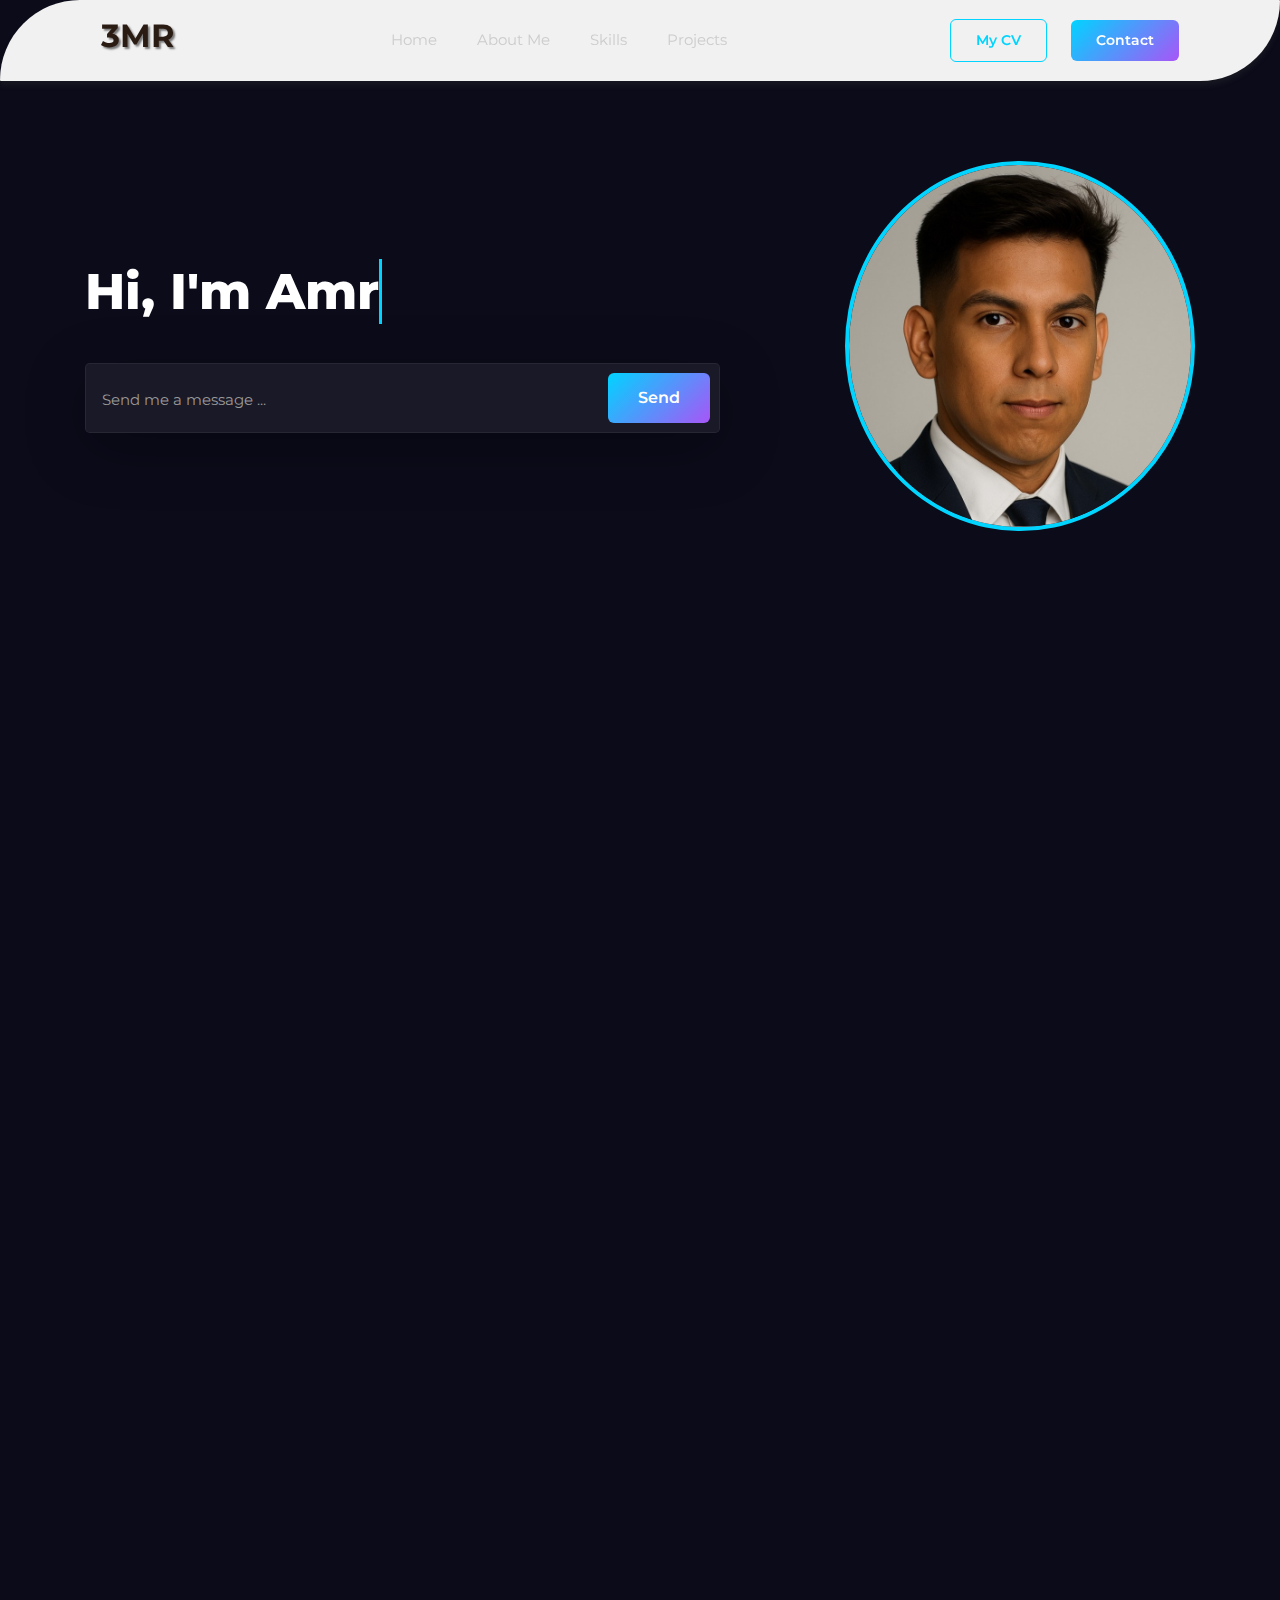
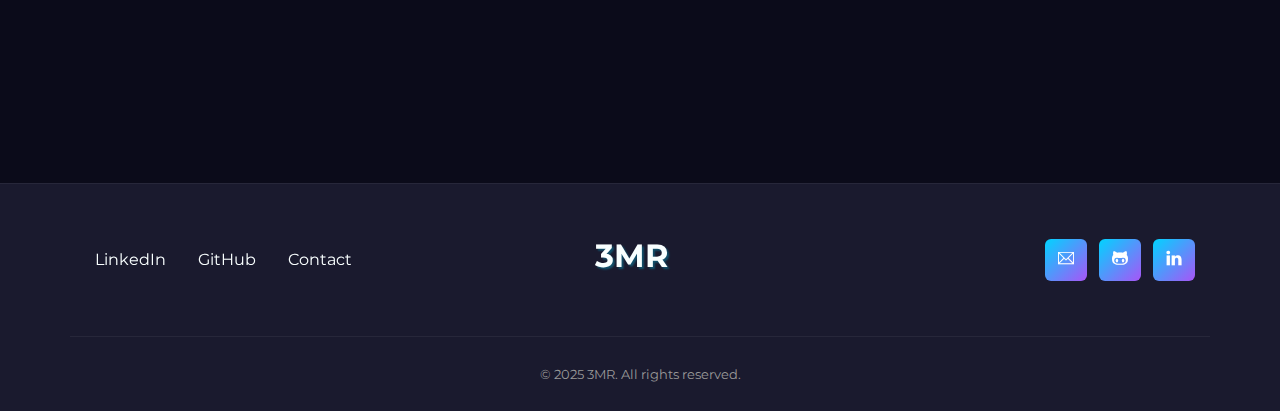
<file: index.html>
<!DOCTYPE html>
<html>
<head>
  <meta charset="utf-8">
  <meta name="viewport" content="width=device-width, initial-scale=1, maximum-scale=1">
  <meta name="theme-name" content="godocs" />
  <link rel="stylesheet" href="plugins/bootstrap/bootstrap.min.css">
  <link rel="stylesheet" href="plugins/themify-icons/themify-icons.css">
  <link href="css/style.css" rel="stylesheet">
  <link rel="shortcut icon" href="images/favicon.ico" type="image/x-icon">
  <link rel="icon" href="images/favicon.ico" type="image/x-icon">
</head>
<body>

<header class="sticky-top navigation" style="background-color: #f1f1f1;">
  <div class="container">
    <nav class="navbar navbar-expand-lg navbar-light bg-transparent">
      <a class="navbar-brand" href="index.html"><h3 class="amrLogo" style="color: #2a1b13 !important;">3MR</h3></a>
      <button class="navbar-toggler border-0" type="button" data-toggle="collapse" data-target="#navigation">
        <i class="ti-align-right h4 text-dark"></i></button>
      <div class="collapse navbar-collapse text-center" id="navigation">
        <ul class="navbar-nav mx-auto align-items-center">
          <li class="nav-item"><a class="nav-link" href="index.html">Home</a></li>
          <li class="nav-item"><a class="nav-link" href="#about">About Me</a></li>
          <li class="nav-item"><a class="nav-link" href="#skills">Skills</a></li>
          <li class="nav-item"><a class="nav-link" href="#projects">Projects</a></li>
        </ul>
        <a href="cv/Amr-Ashraf CV.pdf" class="btn btn-sm btn-outline-primary ml-lg-4">My CV</a>
        <a href="contact.html" class="btn btn-sm btn-primary ml-lg-4" style="background-color: #858585;">Contact</a>
      </div>
    </nav>
  </div>
</header>

<section class="section pb-0">
  <div class="container">
    <div class="row justify-content-between align-items-center">
      <div class="col-lg-7 text-center text-lg-left">
        <h1 class="mb-4 hero-title" style="color: #ffffff;">
          <span id="typed-text" class="typing"></span>
        </h1>
        <form class="search-wrapper" action="#">
          <input id="search-by" name="s" type="search" class="form-control form-control-lg"
            placeholder="Send me a message ..." style="background-color: #f1f1f1;">
          <button type="submit" class="btn btn-primary">Send</button>
        </form>
      </div>
      <div class="col-lg-4 d-lg-block d-none about-img" style="border-radius: 50%;">
        <img src="images/WhatsApp Image 2025-08-30 at 9.58.40 PM.jpeg" style="border-radius: 50%; object-fit: cover;" alt="illustration" class="img-fluid">

      </div>
    </div>
  </div>
</section>

<section id="about" class="section reveal mt-5">
  <div class="container">
    <h2 class="section-title" style="color: #858585;">About Me</h2>
    <div class="row align-items-center">
      
      <div class="col-md-7">
        <div class="about-text">
          <h3 style="color: #858585;">Hi, I'm Amr Ashraf</h3>
          <p style="color: #f9ffff;">
             <strong>B.Sc. Student in Computer Science & Statistics - Helwan University</strong>  with a growing passion for data science. Currently training at DEPI, where I’m building real-world data projects using <strong>Python and SQL</strong>. I'm particularly interested in turning raw data into meaningful insights and visualizations. Always looking for opportunities to learn, grow, and contribute to data-driven teams.
          </p>
          <a href="#projects" class="btn btn-primary mt-2">View My Projects</a>
        </div>
      </div>
      
    </div>
  </div>
</section>


<section class="section pb-0 reveal skills">
  <div class="container">
    <h2 class="section-title text-center mb-5" id="skills" style="color: #333;">My Skills</h2>
    <div class="row">

      <div class="col-lg-6 col-md-12 pr-lg-5 border-right">
        <h3 class="text-uppercase mb-4" style="color: #c2c2c2; border-left: 5px solid #ffd700; padding-left: 10px;">
          Technical Skills
        </h3>
        <div class="card mb-4 shadow-sm border-0">
          <div class="card-body text-center">
            <i class="card-icon ti-panel mb-3" style="font-size: 2rem; color:#ffd700;"></i>
            <h4 class="card-title h5" style="color: #333;">Programming & Analysis</h4>
            <p class="card-text">Data Structures & Algorithms, SQL, Python (Golden Badge on HackerRank), and Statistical Analysis.</p>
          </div>
        </div>
        <div class="card mb-4 shadow-sm border-0">
          <div class="card-body text-center">
            <i class="card-icon ti-package mb-3" style="font-size: 2rem; color:#ffd700;"></i>
            <h4 class="card-title h5" style="color: #333;">Problem Solving</h4>
            <p class="card-text">Solved 60+ challenges on HackerRank, showcasing logical and analytical thinking.</p>
          </div>
        </div>
      </div>

      <div class="col-lg-6 col-md-12 pl-lg-5">
        <h3 class="text-uppercase mb-4" style="color: #c2c2c2; border-left: 5px solid #4169e1; padding-left: 10px;">
          Soft Skills
        </h3>
        <div class="card mb-4 shadow-sm border-0 cardorange">
          <div class="card-body text-center">
            <i class="card-icon ti-credit-card mb-3" style="font-size: 2rem; color:#4169e1;"></i>
            <h4 class="card-title h5" style="color: #333;">Leadership</h4>
            <p class="card-text">Strong interpersonal skills and ability to lead teams towards achieving goals.</p>
          </div>
        </div>
        <div class="card mb-4 shadow-sm border-0 cardorange">
          <div class="card-body text-center">
            <i class="card-icon ti-settings mb-3" style="font-size: 2rem; color:#4169e1;"></i>
            <h4 class="card-title h5" style="color: #333;">Communication</h4>
            <p class="card-text">Clear and effective communication skills in both technical and collaborative settings.</p>
          </div>
        </div>
      </div>

    </div>
  </div>
</section>

<section id="projects" class="section pb-0 reveal">
  <div class="container">
    <h2 class="section-title" style="color: #858585;">Projects</h2>
    <div class="row">
      
      <div class="col-md-4 mb-4 mx-auto">
        <div class="project-card h-100">
          <div class="project-img">
            <img src="images/1752539822553.jpg" alt="Shopping Cart">
          </div>
          <div class="project-body">
            <h4 class="project-title">Gui Calculator</h4>
            <p class="project-text">Dynamic calculator built with Python and Tkinter.</p>
            <a href="https://github.com/Amr2272/My_Trials_project.git" class="btn btn-sm btn-outline-primary">View</a>
          </div>
        </div>
      </div>
<!--  Project 2-->
    <div class="col-md-4 mb-4 mx-auto">
        <div class="project-card h-100">
          <div class="project-img">
            <img src="images/pr2.jpg" alt="Store Sales Forecasting">
          </div>
          <div class="project-body">
            <h4 class="project-title">Store Sales Forecasting</h4>
            <p class="project-text">Project about Store Sales Foercasting</p>
            <a href="https://github.com/Amr2272/Final-Project" class="btn btn-sm btn-outline-primary mt-4">View</a>
          </div>
        </div>
      </div>
    </div>
  </div>
</section>
  
<section id="services" class="section pb-0 reveal">
  <div class="container">
    <h2 class="section-title" style="color: #858585;">Services</h2>
    <div class="row">

      <!-- Service 1 -->
      <div class="col-lg-3 col-md-4 col-sm-6 mb-4">
        <div class="card match-height h-100">
          <div class="card-body text-center">
            <i class="fas fa-database fa-3x mb-4" style="color: #28a745;"></i>
            <h4 class="card-title h4" style="color: #858585;">Data Analysis</h4>
            <p class="card-text">
              Cleaning, processing, and visualizing data using Python and Pandas.
            </p>
            <a href="list.html" class="stretched-link"></a>
          </div>
        </div>
      </div>
      <div class="col-lg-3 col-md-4 col-sm-6 mb-4">
        <div class="card match-height h-100">
          <div class="card-body text-center">
            <i class="fas fa-brain fa-3x mb-4" style="color: #ffc107;"></i>
            <h4 class="card-title h4" style="color: #858585;">Machine Learning</h4>
            <p class="card-text">
              Building predictive models and intelligent systems with scikit-learn and TensorFlow.
            </p>
            <a href="list.html" class="stretched-link"></a>
          </div>
        </div>
      </div>
      </div>
  </div>
</section>

<section class="section reveal">
  <div class="container">
    <div class="row align-items-center">
      <div class="col-lg-4 text-center d-lg-block d-none">
        <img src="images/12982910_5124556.jpg" class="img-fluid" style="border-radius: 10px;" alt="">
      </div>
      <div class="col-lg-8 text-lg-left text-center">
        <h2 class="mb-3" style="color: #858585;">Let’s Build Something Together!</h2>
        <p style="color: #f9ffff;">If you have a project idea, internship, or collaboration in mind, feel free to reach out. I’m always excited to connect and explore new opportunities.</p>
        <a href="contact.html" class="btn btn-primary">Contact Me</a>
      </div>
    </div>
  </div>
</section>

<footer>
  <div class="container">
    <div class="row align-items-center border-bottom py-5">
      <div class="col-lg-4">
        <ul class="list-inline footer-menu text-center text-lg-left">
          <li class="list-inline-item"><a style="color: #f9ffff;" href="https://www.linkedin.com/in/amr-ashraf-/">LinkedIn</a></li>
          <li class="list-inline-item"><a style="color: #f9ffff;" href="https://github.com/Amr2272">GitHub</a></li>
          <li class="list-inline-item"><a style="color: #f9ffff;" href="contact.html">Contact</a></li>
        </ul>
      </div>
      <div class="col-lg-4 text-center mb-4 mb-lg-0">
        <a class="navbar-brand" href="index.html">
          <h3 class="amrLogo2" style="color: #f9ffff;">3MR</h3>
        </a>
      </div>
      <div class="col-lg-4">
        <ul class="list-inline social-icons text-lg-right text-center">
          <li class="list-inline-item"><a href="mailto:amrashraf.official@gmail.com"><i class="ti-email"></i></a></li>
          <li class="list-inline-item"><a href="https://github.com/Amr2272"><i class="ti-github"></i></a></li>
          <li class="list-inline-item"><a href="https://www.linkedin.com/in/amr-ashraf-/"><i class="ti-linkedin"></i></a></li>
        </ul>
      </div>
    </div>
    <div class="py-4 text-center">
      <small class="text-light">© 2025 3MR. All rights reserved.</small>
    </div>
  </div>
</footer>

<script>
window.addEventListener("scroll", reveal);

function reveal() {
  let reveals = document.querySelectorAll(".reveal");
  for (let i = 0; i < reveals.length; i++) {
    let windowHeight = window.innerHeight;
    let elementTop = reveals[i].getBoundingClientRect().top;
    let elementVisible = 150;
    if (elementTop < windowHeight - elementVisible) {
      reveals[i].classList.add("active");
    } else {
      reveals[i].classList.remove("active");
    }
  }
}

document.addEventListener("DOMContentLoaded", function () {
  const text = "Hi, I'm Amr Ashraf - <br> Data Scientist";
  let i = 0;
  const speed = 70;
  const target = document.getElementById("typed-text");

  function typeWriter() {
    if (i < text.length) {
      if (text.substring(i, i+4) === "<br>") {
        target.innerHTML += "<br>";
        i += 4;
      } else {
        target.innerHTML += text.charAt(i);
        i++;
      }
      setTimeout(typeWriter, speed);
    }
  }
  typeWriter();
});

window.addEventListener("scroll", () => {
  document.querySelectorAll(".reveal").forEach((section) => {
    const windowHeight = window.innerHeight;
    const revealTop = section.getBoundingClientRect().top;
    const revealPoint = 100;

    if (revealTop < windowHeight - revealPoint) {
      section.classList.add("active");
    }
  });
});


</script>


<script src="plugins/bootstrap/bootstrap.min.js"></script>
<script src="https://code.jquery.com/jquery-3.5.1.slim.min.js"></script>
<script src="https://cdn.jsdelivr.net/npm/popper.js@1.16.1/dist/umd/popper.min.js"></script>
<script src="https://stackpath.bootstrapcdn.com/bootstrap/4.5.2/js/bootstrap.min.js"></script>


</body>
</html>
</file>
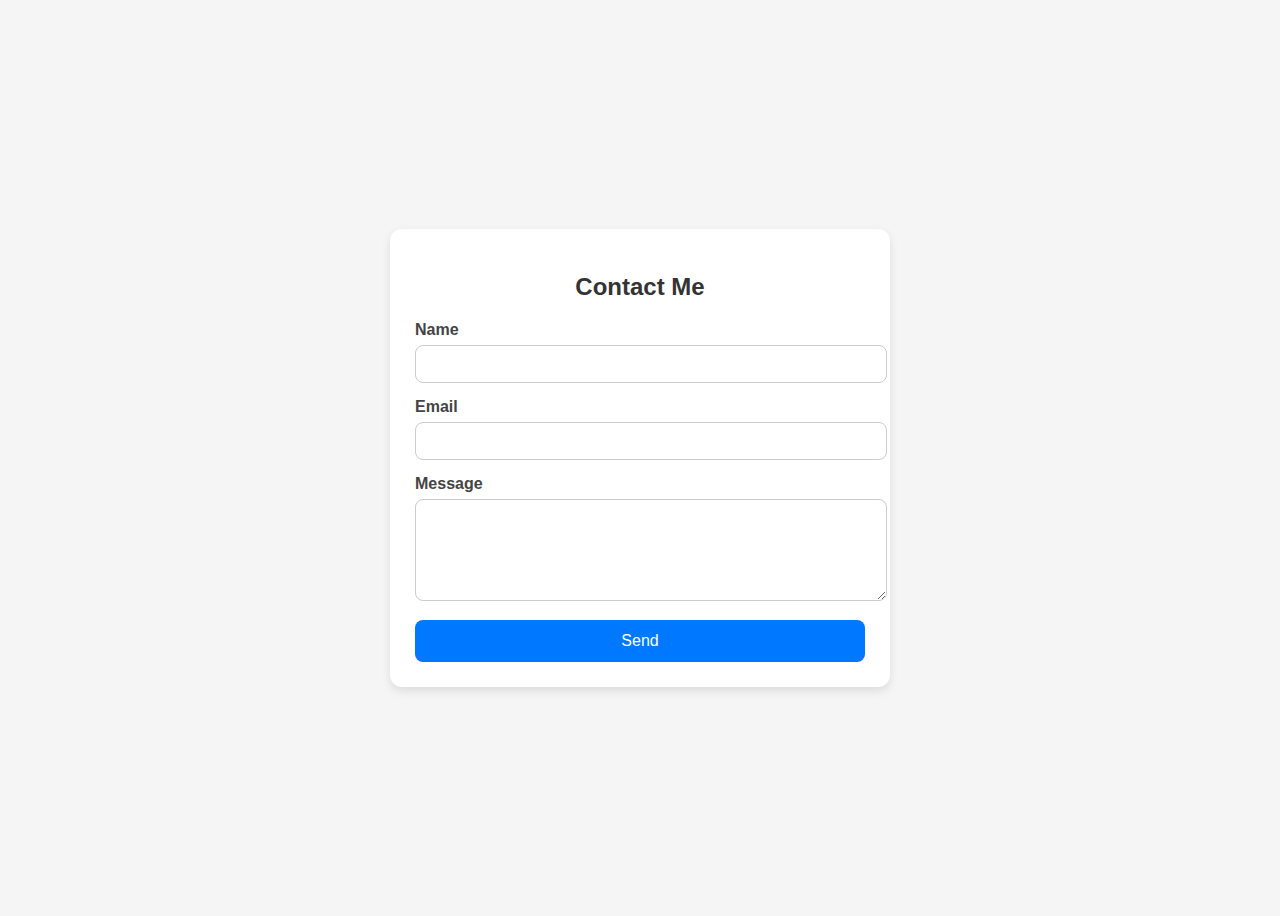
<file: contact.html>
<!DOCTYPE html>
<html lang="en">
<head>
  <meta charset="UTF-8">
  <meta name="viewport" content="width=device-width, initial-scale=1.0">
  <title>Contact Me</title>
  <style>
    body {
      font-family: Arial, sans-serif;
      background: #f5f5f5;
      display: flex;
      justify-content: center;
      align-items: center;
      height: 100vh;
    }

    .contact-container {
      background: white;
      padding: 25px;
      border-radius: 12px;
      box-shadow: 0 4px 10px rgba(0,0,0,0.1);
      width: 100%;
      max-width: 450px;
    }

    h2 {
      text-align: center;
      margin-bottom: 20px;
      color: #333;
    }

    .contact-form label {
      display: block;
      margin-bottom: 6px;
      font-weight: bold;
      color: #444;
    }

    .contact-form input,
    .contact-form textarea {
      width: 100%;
      padding: 10px;
      margin-bottom: 15px;
      border: 1px solid #ccc;
      border-radius: 8px;
      font-size: 14px;
    }

    .contact-form button {
      width: 100%;
      padding: 12px;
      background: #0078ff;
      color: white;
      border: none;
      border-radius: 8px;
      font-size: 16px;
      cursor: pointer;
      transition: 0.3s;
    }

    .contact-form button:hover {
      background: #005fcc;
    }
  </style>
</head>
<body>

  <div class="contact-container">
    <h2>Contact Me</h2>
    <form action="https://formspree.io/f/movnpjob" method="POST" class="contact-form">
      
      <label for="name">Name</label>
      <input type="text" name="name" id="name" required>

      <label for="email">Email</label>
      <input type="email" name="_replyto" id="email" required>

      <label for="message">Message</label>
      <textarea name="message" id="message" rows="5" required></textarea>

      <button type="submit">Send</button>
    </form>
  </div>

</body>
</html>
</file>
<file: plugins/themify-icons/themify-icons.css>
@font-face{font-family:themify;src:url(fonts/themify.eot?-fvbane);src:url(fonts/themify.eot?#iefix-fvbane) format('embedded-opentype'),url(fonts/themify.woff?-fvbane) format('woff'),url(fonts/themify.ttf?-fvbane) format('truetype'),url(fonts/themify.svg?-fvbane#themify) format('svg');font-weight:400;font-style:normal}[class*=" ti-"],[class^=ti-]{font-family:themify;speak:none;font-style:normal;font-weight:400;font-variant:normal;text-transform:none;line-height:1;-webkit-font-smoothing:antialiased;-moz-osx-font-smoothing:grayscale}.ti-wand:before{content:"\e600"}.ti-volume:before{content:"\e601"}.ti-user:before{content:"\e602"}.ti-unlock:before{content:"\e603"}.ti-unlink:before{content:"\e604"}.ti-trash:before{content:"\e605"}.ti-thought:before{content:"\e606"}.ti-target:before{content:"\e607"}.ti-tag:before{content:"\e608"}.ti-tablet:before{content:"\e609"}.ti-star:before{content:"\e60a"}.ti-spray:before{content:"\e60b"}.ti-signal:before{content:"\e60c"}.ti-shopping-cart:before{content:"\e60d"}.ti-shopping-cart-full:before{content:"\e60e"}.ti-settings:before{content:"\e60f"}.ti-search:before{content:"\e610"}.ti-zoom-in:before{content:"\e611"}.ti-zoom-out:before{content:"\e612"}.ti-cut:before{content:"\e613"}.ti-ruler:before{content:"\e614"}.ti-ruler-pencil:before{content:"\e615"}.ti-ruler-alt:before{content:"\e616"}.ti-bookmark:before{content:"\e617"}.ti-bookmark-alt:before{content:"\e618"}.ti-reload:before{content:"\e619"}.ti-plus:before{content:"\e61a"}.ti-pin:before{content:"\e61b"}.ti-pencil:before{content:"\e61c"}.ti-pencil-alt:before{content:"\e61d"}.ti-paint-roller:before{content:"\e61e"}.ti-paint-bucket:before{content:"\e61f"}.ti-na:before{content:"\e620"}.ti-mobile:before{content:"\e621"}.ti-minus:before{content:"\e622"}.ti-medall:before{content:"\e623"}.ti-medall-alt:before{content:"\e624"}.ti-marker:before{content:"\e625"}.ti-marker-alt:before{content:"\e626"}.ti-arrow-up:before{content:"\e627"}.ti-arrow-right:before{content:"\e628"}.ti-arrow-left:before{content:"\e629"}.ti-arrow-down:before{content:"\e62a"}.ti-lock:before{content:"\e62b"}.ti-location-arrow:before{content:"\e62c"}.ti-link:before{content:"\e62d"}.ti-layout:before{content:"\e62e"}.ti-layers:before{content:"\e62f"}.ti-layers-alt:before{content:"\e630"}.ti-key:before{content:"\e631"}.ti-import:before{content:"\e632"}.ti-image:before{content:"\e633"}.ti-heart:before{content:"\e634"}.ti-heart-broken:before{content:"\e635"}.ti-hand-stop:before{content:"\e636"}.ti-hand-open:before{content:"\e637"}.ti-hand-drag:before{content:"\e638"}.ti-folder:before{content:"\e639"}.ti-flag:before{content:"\e63a"}.ti-flag-alt:before{content:"\e63b"}.ti-flag-alt-2:before{content:"\e63c"}.ti-eye:before{content:"\e63d"}.ti-export:before{content:"\e63e"}.ti-exchange-vertical:before{content:"\e63f"}.ti-desktop:before{content:"\e640"}.ti-cup:before{content:"\e641"}.ti-crown:before{content:"\e642"}.ti-comments:before{content:"\e643"}.ti-comment:before{content:"\e644"}.ti-comment-alt:before{content:"\e645"}.ti-close:before{content:"\e646"}.ti-clip:before{content:"\e647"}.ti-angle-up:before{content:"\e648"}.ti-angle-right:before{content:"\e649"}.ti-angle-left:before{content:"\e64a"}.ti-angle-down:before{content:"\e64b"}.ti-check:before{content:"\e64c"}.ti-check-box:before{content:"\e64d"}.ti-camera:before{content:"\e64e"}.ti-announcement:before{content:"\e64f"}.ti-brush:before{content:"\e650"}.ti-briefcase:before{content:"\e651"}.ti-bolt:before{content:"\e652"}.ti-bolt-alt:before{content:"\e653"}.ti-blackboard:before{content:"\e654"}.ti-bag:before{content:"\e655"}.ti-move:before{content:"\e656"}.ti-arrows-vertical:before{content:"\e657"}.ti-arrows-horizontal:before{content:"\e658"}.ti-fullscreen:before{content:"\e659"}.ti-arrow-top-right:before{content:"\e65a"}.ti-arrow-top-left:before{content:"\e65b"}.ti-arrow-circle-up:before{content:"\e65c"}.ti-arrow-circle-right:before{content:"\e65d"}.ti-arrow-circle-left:before{content:"\e65e"}.ti-arrow-circle-down:before{content:"\e65f"}.ti-angle-double-up:before{content:"\e660"}.ti-angle-double-right:before{content:"\e661"}.ti-angle-double-left:before{content:"\e662"}.ti-angle-double-down:before{content:"\e663"}.ti-zip:before{content:"\e664"}.ti-world:before{content:"\e665"}.ti-wheelchair:before{content:"\e666"}.ti-view-list:before{content:"\e667"}.ti-view-list-alt:before{content:"\e668"}.ti-view-grid:before{content:"\e669"}.ti-uppercase:before{content:"\e66a"}.ti-upload:before{content:"\e66b"}.ti-underline:before{content:"\e66c"}.ti-truck:before{content:"\e66d"}.ti-timer:before{content:"\e66e"}.ti-ticket:before{content:"\e66f"}.ti-thumb-up:before{content:"\e670"}.ti-thumb-down:before{content:"\e671"}.ti-text:before{content:"\e672"}.ti-stats-up:before{content:"\e673"}.ti-stats-down:before{content:"\e674"}.ti-split-v:before{content:"\e675"}.ti-split-h:before{content:"\e676"}.ti-smallcap:before{content:"\e677"}.ti-shine:before{content:"\e678"}.ti-shift-right:before{content:"\e679"}.ti-shift-left:before{content:"\e67a"}.ti-shield:before{content:"\e67b"}.ti-notepad:before{content:"\e67c"}.ti-server:before{content:"\e67d"}.ti-quote-right:before{content:"\e67e"}.ti-quote-left:before{content:"\e67f"}.ti-pulse:before{content:"\e680"}.ti-printer:before{content:"\e681"}.ti-power-off:before{content:"\e682"}.ti-plug:before{content:"\e683"}.ti-pie-chart:before{content:"\e684"}.ti-paragraph:before{content:"\e685"}.ti-panel:before{content:"\e686"}.ti-package:before{content:"\e687"}.ti-music:before{content:"\e688"}.ti-music-alt:before{content:"\e689"}.ti-mouse:before{content:"\e68a"}.ti-mouse-alt:before{content:"\e68b"}.ti-money:before{content:"\e68c"}.ti-microphone:before{content:"\e68d"}.ti-menu:before{content:"\e68e"}.ti-menu-alt:before{content:"\e68f"}.ti-map:before{content:"\e690"}.ti-map-alt:before{content:"\e691"}.ti-loop:before{content:"\e692"}.ti-location-pin:before{content:"\e693"}.ti-list:before{content:"\e694"}.ti-light-bulb:before{content:"\e695"}.ti-Italic:before{content:"\e696"}.ti-info:before{content:"\e697"}.ti-infinite:before{content:"\e698"}.ti-id-badge:before{content:"\e699"}.ti-hummer:before{content:"\e69a"}.ti-home:before{content:"\e69b"}.ti-help:before{content:"\e69c"}.ti-headphone:before{content:"\e69d"}.ti-harddrives:before{content:"\e69e"}.ti-harddrive:before{content:"\e69f"}.ti-gift:before{content:"\e6a0"}.ti-game:before{content:"\e6a1"}.ti-filter:before{content:"\e6a2"}.ti-files:before{content:"\e6a3"}.ti-file:before{content:"\e6a4"}.ti-eraser:before{content:"\e6a5"}.ti-envelope:before{content:"\e6a6"}.ti-download:before{content:"\e6a7"}.ti-direction:before{content:"\e6a8"}.ti-direction-alt:before{content:"\e6a9"}.ti-dashboard:before{content:"\e6aa"}.ti-control-stop:before{content:"\e6ab"}.ti-control-shuffle:before{content:"\e6ac"}.ti-control-play:before{content:"\e6ad"}.ti-control-pause:before{content:"\e6ae"}.ti-control-forward:before{content:"\e6af"}.ti-control-backward:before{content:"\e6b0"}.ti-cloud:before{content:"\e6b1"}.ti-cloud-up:before{content:"\e6b2"}.ti-cloud-down:before{content:"\e6b3"}.ti-clipboard:before{content:"\e6b4"}.ti-car:before{content:"\e6b5"}.ti-calendar:before{content:"\e6b6"}.ti-book:before{content:"\e6b7"}.ti-bell:before{content:"\e6b8"}.ti-basketball:before{content:"\e6b9"}.ti-bar-chart:before{content:"\e6ba"}.ti-bar-chart-alt:before{content:"\e6bb"}.ti-back-right:before{content:"\e6bc"}.ti-back-left:before{content:"\e6bd"}.ti-arrows-corner:before{content:"\e6be"}.ti-archive:before{content:"\e6bf"}.ti-anchor:before{content:"\e6c0"}.ti-align-right:before{content:"\e6c1"}.ti-align-left:before{content:"\e6c2"}.ti-align-justify:before{content:"\e6c3"}.ti-align-center:before{content:"\e6c4"}.ti-alert:before{content:"\e6c5"}.ti-alarm-clock:before{content:"\e6c6"}.ti-agenda:before{content:"\e6c7"}.ti-write:before{content:"\e6c8"}.ti-window:before{content:"\e6c9"}.ti-widgetized:before{content:"\e6ca"}.ti-widget:before{content:"\e6cb"}.ti-widget-alt:before{content:"\e6cc"}.ti-wallet:before{content:"\e6cd"}.ti-video-clapper:before{content:"\e6ce"}.ti-video-camera:before{content:"\e6cf"}.ti-vector:before{content:"\e6d0"}.ti-themify-logo:before{content:"\e6d1"}.ti-themify-favicon:before{content:"\e6d2"}.ti-themify-favicon-alt:before{content:"\e6d3"}.ti-support:before{content:"\e6d4"}.ti-stamp:before{content:"\e6d5"}.ti-split-v-alt:before{content:"\e6d6"}.ti-slice:before{content:"\e6d7"}.ti-shortcode:before{content:"\e6d8"}.ti-shift-right-alt:before{content:"\e6d9"}.ti-shift-left-alt:before{content:"\e6da"}.ti-ruler-alt-2:before{content:"\e6db"}.ti-receipt:before{content:"\e6dc"}.ti-pin2:before{content:"\e6dd"}.ti-pin-alt:before{content:"\e6de"}.ti-pencil-alt2:before{content:"\e6df"}.ti-palette:before{content:"\e6e0"}.ti-more:before{content:"\e6e1"}.ti-more-alt:before{content:"\e6e2"}.ti-microphone-alt:before{content:"\e6e3"}.ti-magnet:before{content:"\e6e4"}.ti-line-double:before{content:"\e6e5"}.ti-line-dotted:before{content:"\e6e6"}.ti-line-dashed:before{content:"\e6e7"}.ti-layout-width-full:before{content:"\e6e8"}.ti-layout-width-default:before{content:"\e6e9"}.ti-layout-width-default-alt:before{content:"\e6ea"}.ti-layout-tab:before{content:"\e6eb"}.ti-layout-tab-window:before{content:"\e6ec"}.ti-layout-tab-v:before{content:"\e6ed"}.ti-layout-tab-min:before{content:"\e6ee"}.ti-layout-slider:before{content:"\e6ef"}.ti-layout-slider-alt:before{content:"\e6f0"}.ti-layout-sidebar-right:before{content:"\e6f1"}.ti-layout-sidebar-none:before{content:"\e6f2"}.ti-layout-sidebar-left:before{content:"\e6f3"}.ti-layout-placeholder:before{content:"\e6f4"}.ti-layout-menu:before{content:"\e6f5"}.ti-layout-menu-v:before{content:"\e6f6"}.ti-layout-menu-separated:before{content:"\e6f7"}.ti-layout-menu-full:before{content:"\e6f8"}.ti-layout-media-right-alt:before{content:"\e6f9"}.ti-layout-media-right:before{content:"\e6fa"}.ti-layout-media-overlay:before{content:"\e6fb"}.ti-layout-media-overlay-alt:before{content:"\e6fc"}.ti-layout-media-overlay-alt-2:before{content:"\e6fd"}.ti-layout-media-left-alt:before{content:"\e6fe"}.ti-layout-media-left:before{content:"\e6ff"}.ti-layout-media-center-alt:before{content:"\e700"}.ti-layout-media-center:before{content:"\e701"}.ti-layout-list-thumb:before{content:"\e702"}.ti-layout-list-thumb-alt:before{content:"\e703"}.ti-layout-list-post:before{content:"\e704"}.ti-layout-list-large-image:before{content:"\e705"}.ti-layout-line-solid:before{content:"\e706"}.ti-layout-grid4:before{content:"\e707"}.ti-layout-grid3:before{content:"\e708"}.ti-layout-grid2:before{content:"\e709"}.ti-layout-grid2-thumb:before{content:"\e70a"}.ti-layout-cta-right:before{content:"\e70b"}.ti-layout-cta-left:before{content:"\e70c"}.ti-layout-cta-center:before{content:"\e70d"}.ti-layout-cta-btn-right:before{content:"\e70e"}.ti-layout-cta-btn-left:before{content:"\e70f"}.ti-layout-column4:before{content:"\e710"}.ti-layout-column3:before{content:"\e711"}.ti-layout-column2:before{content:"\e712"}.ti-layout-accordion-separated:before{content:"\e713"}.ti-layout-accordion-merged:before{content:"\e714"}.ti-layout-accordion-list:before{content:"\e715"}.ti-ink-pen:before{content:"\e716"}.ti-info-alt:before{content:"\e717"}.ti-help-alt:before{content:"\e718"}.ti-headphone-alt:before{content:"\e719"}.ti-hand-point-up:before{content:"\e71a"}.ti-hand-point-right:before{content:"\e71b"}.ti-hand-point-left:before{content:"\e71c"}.ti-hand-point-down:before{content:"\e71d"}.ti-gallery:before{content:"\e71e"}.ti-face-smile:before{content:"\e71f"}.ti-face-sad:before{content:"\e720"}.ti-credit-card:before{content:"\e721"}.ti-control-skip-forward:before{content:"\e722"}.ti-control-skip-backward:before{content:"\e723"}.ti-control-record:before{content:"\e724"}.ti-control-eject:before{content:"\e725"}.ti-comments-smiley:before{content:"\e726"}.ti-brush-alt:before{content:"\e727"}.ti-youtube:before{content:"\e728"}.ti-vimeo:before{content:"\e729"}.ti-twitter:before{content:"\e72a"}.ti-time:before{content:"\e72b"}.ti-tumblr:before{content:"\e72c"}.ti-skype:before{content:"\e72d"}.ti-share:before{content:"\e72e"}.ti-share-alt:before{content:"\e72f"}.ti-rocket:before{content:"\e730"}.ti-pinterest:before{content:"\e731"}.ti-new-window:before{content:"\e732"}.ti-microsoft:before{content:"\e733"}.ti-list-ol:before{content:"\e734"}.ti-linkedin:before{content:"\e735"}.ti-layout-sidebar-2:before{content:"\e736"}.ti-layout-grid4-alt:before{content:"\e737"}.ti-layout-grid3-alt:before{content:"\e738"}.ti-layout-grid2-alt:before{content:"\e739"}.ti-layout-column4-alt:before{content:"\e73a"}.ti-layout-column3-alt:before{content:"\e73b"}.ti-layout-column2-alt:before{content:"\e73c"}.ti-instagram:before{content:"\e73d"}.ti-google:before{content:"\e73e"}.ti-github:before{content:"\e73f"}.ti-flickr:before{content:"\e740"}.ti-facebook:before{content:"\e741"}.ti-dropbox:before{content:"\e742"}.ti-dribbble:before{content:"\e743"}.ti-apple:before{content:"\e744"}.ti-android:before{content:"\e745"}.ti-save:before{content:"\e746"}.ti-save-alt:before{content:"\e747"}.ti-yahoo:before{content:"\e748"}.ti-wordpress:before{content:"\e749"}.ti-vimeo-alt:before{content:"\e74a"}.ti-twitter-alt:before{content:"\e74b"}.ti-tumblr-alt:before{content:"\e74c"}.ti-trello:before{content:"\e74d"}.ti-stack-overflow:before{content:"\e74e"}.ti-soundcloud:before{content:"\e74f"}.ti-sharethis:before{content:"\e750"}.ti-sharethis-alt:before{content:"\e751"}.ti-reddit:before{content:"\e752"}.ti-pinterest-alt:before{content:"\e753"}.ti-microsoft-alt:before{content:"\e754"}.ti-linux:before{content:"\e755"}.ti-jsfiddle:before{content:"\e756"}.ti-joomla:before{content:"\e757"}.ti-html5:before{content:"\e758"}.ti-flickr-alt:before{content:"\e759"}.ti-email:before{content:"\e75a"}.ti-drupal:before{content:"\e75b"}.ti-dropbox-alt:before{content:"\e75c"}.ti-css3:before{content:"\e75d"}.ti-rss:before{content:"\e75e"}.ti-rss-alt:before{content:"\e75f"}
</file>
<file: css/style.css>
@import url("https://fonts.googleapis.com/css?family=Montserrat:300,400,500,600,700,800&display=swap");

/* ── CSS Variables ── */
:root {
  --bg-body: #0b0b1a;
  --bg-card: #1a1a2e;
  --bg-header: rgba(11, 11, 26, 0.92);
  --bg-input: rgba(255, 255, 255, 0.06);
  --text-primary: #ffffff;
  --text-secondary: #cccccc;
  --text-muted: #999999;
  --text-heading: #e0e0e0;
  --accent-cyan: #00d4ff;
  --accent-violet: #a855f7;
  --border-subtle: rgba(255, 255, 255, 0.06);
  --border-light: rgba(255, 255, 255, 0.1);
  --shadow-color: rgba(0, 0, 0, 0.3);
  --preloader-bg: #0b0b1a;
  --selection-bg: #00d4ff;
  --footer-text: #ccc;
  --card-hover-shadow: rgba(0, 212, 255, 0.15);
}

[data-theme="light"] {
  --bg-body: #f0f2f5;
  --bg-card: #ffffff;
  --bg-header: rgba(255, 255, 255, 0.92);
  --bg-input: #f1f1f1;
  --text-primary: #1a1a2e;
  --text-secondary: #444444;
  --text-muted: #777777;
  --text-heading: #222222;
  --border-subtle: rgba(0, 0, 0, 0.08);
  --border-light: rgba(0, 0, 0, 0.12);
  --shadow-color: rgba(0, 0, 0, 0.1);
  --preloader-bg: #f0f2f5;
  --selection-bg: #00d4ff;
  --footer-text: #444;
  --card-hover-shadow: rgba(0, 0, 0, 0.12);
}

body {
  font-family: "Montserrat", sans-serif;
  -webkit-font-smoothing: antialiased;
  font-size: 16px;
  line-height: 1.6;
  color: var(--text-secondary);
}

.skills .card:hover{
  box-shadow: 0px 0px 30px #00d4ff !important;
}
.skills .cardorange:hover{
  box-shadow: 0px 0px 30px #a855f7 !important;
}


h2{
  color: var(--text-heading) !important;
}

header{
  box-shadow: 0px 5px 5px rgba(50, 50, 50, 0.3);
  border-radius: 80px 1px;
}
.amrLogo{
  text-shadow: 2px 2px 2px rgba(0, 0, 0, 0.5);
}
.amrLogo2{
  text-shadow: 2px 2px 2px rgba(0, 212, 255, 0.3);
}

p, .paragraph {
  font-weight: 400;
  color: var(--text-secondary);
  font-size: 16px;
  line-height: 26px;
  font-family: "Montserrat", sans-serif;
}

h1, h2, h3, h4, h5, h6 {
  color: var(--text-heading);
  font-family: "Montserrat", sans-serif;
  font-weight: 700;
  line-height: 1.2;
}

h1, .h1 {
  font-size: 50px;
  font-weight: 800;
}
@media (max-width: 575px) {
  h1, .h1 {
    font-size: 36px;
    font-weight: 600;
  }
}

h2, .h2 {
  font-size: 42px;
  font-weight: 800;
}
@media (max-width: 575px) {
  h2, .h2 {
    font-size: 32px;
    font-weight: 600;
  }
}

h3, .h3 {
  font-size: 32px;
}
@media (max-width: 575px) {
  h3, .h3 {
    font-size: 28px;
  }
}

h4, .h4 {
  font-size: 26px;
}

h5, .h5 {
  font-size: 22px;
}

h6, .h6 {
  font-size: 18px;
}

.btn {
  font-size: 16px;
  font-family: "Montserrat", sans-serif;
  text-transform: capitalize;
  padding: 13px 30px;
  border-radius: 6px;
  border: 1px solid;
  position: relative;
  z-index: 1;
  transition: 0.2s ease;
  font-weight: 600;
}
.btn:hover, .btn:active, .btn:focus {
  outline: 0;
  box-shadow: none !important;
}
.btn-sm {
  font-size: 14px;
  padding: 10px 25px;
}

.btn-primary {
  background: linear-gradient(135deg, var(--accent-cyan), var(--accent-violet));
  color: #fff;
  border: none;
}
.btn-primary:active, .btn-primary:hover, .btn-primary:focus, .btn-primary.focus, .btn-primary.active {
  background: linear-gradient(135deg, var(--accent-violet), var(--accent-cyan)) !important;
  border: none !important;
  opacity: 0.9;
}

.btn-outline-primary {
  background: transparent;
  color: var(--accent-cyan);
  border-color: var(--accent-cyan);
}
.btn-outline-primary:active, .btn-outline-primary:hover, .btn-outline-primary:focus, .btn-outline-primary.focus, .btn-outline-primary.active {
  background: var(--accent-cyan) !important;
  border-color: var(--accent-cyan) !important;
  color: #0b0b1a;
}

body {
  background: var(--bg-body);
  overflow-x: hidden;
}

::-moz-selection {
  background: var(--selection-bg);
  color: #fff;
}

::selection {
  background: var(--selection-bg);
  color: #fff;
}

.preloader {
  position: fixed;
  top: 0;
  left: 0;
  right: 0;
  bottom: 0;
  background-color: var(--preloader-bg);
  z-index: 9999;
  display: flex;
  align-items: center;
  justify-content: center;
}

img {
  vertical-align: middle;
  border: 0;
  max-width: 100%;
  height: auto;
}

ul {
  list-style: none;
}

a {
  color: inherit;
}

a,
a:hover,
a:focus {
  text-decoration: none;
  color: var(--accent-cyan);
}

a,
button,
select {
  cursor: pointer;
  transition: 0.2s ease;
}
a:focus,
button:focus,
select:focus {
  outline: 0;
}

a:hover {
  color: var(--accent-cyan);
}

.slick-slide {
  outline: 0;
}

.section {
  padding-top: 80px;
  padding-bottom: 80px;
}
.section-sm {
  padding-top: 50px;
  padding-bottom: 50px;
}
.section-title {
  margin-bottom: 40px;
}

.bg-cover {
  background-size: cover;
  background-position: center center;
  background-repeat: no-repeat;
}

.border-default {
  border-color: var(--border-subtle) !important;
}

.overlay {
  position: relative;
}
.overlay::before {
  position: absolute;
  content: "";
  height: 100%;
  width: 100%;
  top: 0;
  left: 0;
  background: #000;
  opacity: 0.5;
}

.outline-0 {
  outline: 0 !important;
}

.rounded, .card-icon, .card {
  border-radius: 12px !important;
}

.shadow, .card, .search-wrapper .form-control, .navigation.nav-bg {
  box-shadow: 0px 15px 60px var(--shadow-color) !important;
}

.d-unset {
  display: unset !important;
}

.bg-primary {
  background: var(--accent-cyan) !important;
}

.text-primary {
  color: var(--accent-cyan) !important;
}

.text-light {
  color: var(--text-muted) !important;
}

.mb-10 {
  margin-bottom: 10px !important;
}

.mb-20 {
  margin-bottom: 20px !important;
}

.mb-30 {
  margin-bottom: 30px !important;
}

.mb-40 {
  margin-bottom: 40px !important;
}

.mb-50 {
  margin-bottom: 50px !important;
}

.mb-60 {
  margin-bottom: 60px !important;
}

.mb-70 {
  margin-bottom: 70px !important;
}

.mb-80 {
  margin-bottom: 80px !important;
}

.mb-90 {
  margin-bottom: 90px !important;
}

.mb-100 {
  margin-bottom: 100px !important;
}

.zindex-1 {
  z-index: 1;
}

.overflow-hidden {
  overflow: hidden;
}

.font-weight-medium {
  font-weight: 500;
}

.navigation {
  transition: 0.3s ease;
  background: var(--bg-header);
  backdrop-filter: blur(12px);
  -webkit-backdrop-filter: blur(12px);
  border-bottom: 1px solid var(--border-subtle);
}
.navigation.nav-bg {
  background: var(--bg-header);
}
@media (max-width: 991px) {
  .navigation .form-inline {
    width: 100%;
  }
  .navigation .form-inline input {
    width: 100%;
  }
}

.nav-item {
  margin: 0;
}
.nav-item .nav-link {
  text-transform: capitalize;
}

.navbar-light .navbar-nav .nav-link {
  color: var(--text-secondary);
}
.navbar-light .navbar-nav .nav-link:hover {
  color: var(--accent-cyan);
}

.navbar-expand-lg .navbar-nav .nav-link {
  padding: 20px;
  font-size: 15px;
}
@media (max-width: 991px) {
  .navbar-expand-lg .navbar-nav .nav-link {
    padding: 10px;
    display: block;
  }
}

.search-wrapper {
  position: relative;
}
.search-wrapper .form-control {
  height: 46px;
  border: 0;
  outline: 0;
}
.search-wrapper .form-control::-moz-placeholder {
  color: #999;
  font-size: 15px;
}
.search-wrapper .form-control::placeholder {
  color: #999;
  font-size: 15px;
}
.search-wrapper .form-control-lg {
  height: 70px;
}
.search-wrapper .form-control.active.focus-visible {
  border-bottom-left-radius: 0;
  border-bottom-right-radius: 0;
}
.search-wrapper button {
  position: absolute;
  right: 10px;
  top: 50%;
  transform: translateY(-50%);
}
.search-wrapper button i {
  color: var(--accent-cyan);
}

.card {
  transition: 0.2s ease;
  border: 0;
  max-height: 350px;
  background-color: var(--bg-card);
  border: 1px solid var(--border-subtle);
}
#experience .card {
  max-height: none;
}

/* ── Skill Cards ── */
.skill-card,
.skill-card-blue {
  border-radius: 12px !important;
  background: var(--bg-card) !important;
  border: 1px solid var(--border-subtle);
  transition: transform 0.25s ease, box-shadow 0.25s ease;
}
.skill-card:hover {
  transform: translateY(-6px);
  box-shadow: 0 8px 30px rgba(0, 212, 255, 0.25) !important;
}
.skill-card-blue:hover {
  transform: translateY(-6px);
  box-shadow: 0 8px 30px rgba(168, 85, 247, 0.25) !important;
}
.skill-icon-wrap,
.skill-icon-wrap-blue {
  width: 56px;
  height: 56px;
  border-radius: 50%;
  display: flex;
  align-items: center;
  justify-content: center;
}
.skill-icon-wrap {
  background: rgba(0, 212, 255, 0.12);
}
.skill-icon-wrap-blue {
  background: rgba(168, 85, 247, 0.12);
}
.badge-skill {
  display: inline-block;
  padding: 4px 12px;
  margin: 3px;
  border-radius: 20px;
  font-size: 0.78rem;
  font-weight: 500;
  color: var(--text-secondary);
  background: var(--bg-input);
  border: 1px solid var(--border-light);
  transition: background 0.2s, color 0.2s, border-color 0.2s;
}
.skill-card:hover .badge-skill {
  background: rgba(0, 212, 255, 0.15);
  color: #00d4ff;
  border-color: rgba(0, 212, 255, 0.3);
}
.skill-card-blue:hover .badge-skill {
  background: rgba(168, 85, 247, 0.15);
  color: #a855f7;
  border-color: rgba(168, 85, 247, 0.3);
}

/* ── Experience Timeline ── */
.exp-timeline {
  position: relative;
  padding-left: 32px;
}
.exp-timeline::before {
  content: '';
  position: absolute;
  left: 11px;
  top: 0;
  bottom: 0;
  width: 3px;
  background: linear-gradient(180deg, #00d4ff, #a855f7);
  border-radius: 3px;
}
.exp-timeline-item {
  position: relative;
  margin-bottom: 40px;
}
.exp-timeline-dot {
  position: absolute;
  left: -32px;
  top: 6px;
  width: 22px;
  height: 22px;
  border-radius: 50%;
  background: var(--bg-body);
  border: 3px solid #00d4ff;
  z-index: 1;
}
.exp-timeline-content {
  background: var(--bg-card);
  border-radius: 12px;
  padding: 28px 32px;
  box-shadow: 0 4px 20px var(--shadow-color);
  border: 1px solid var(--border-subtle);
  transition: box-shadow 0.3s ease;
}
.exp-timeline-content:hover {
  box-shadow: 0 8px 35px rgba(0, 212, 255, 0.12);
}
.exp-date-badge {
  display: inline-block;
  padding: 5px 14px;
  border-radius: 20px;
  font-size: 0.8rem;
  font-weight: 600;
  color: #00d4ff;
  background: rgba(0, 212, 255, 0.1);
  border: 1px solid rgba(0, 212, 255, 0.3);
  white-space: nowrap;
  margin-top: 4px;
}
.exp-list {
  list-style: none;
  padding: 0;
  margin: 0;
  color: var(--text-secondary);
}
.exp-list li {
  position: relative;
  padding: 6px 0 6px 22px;
  font-size: 0.92rem;
  line-height: 1.65;
}
.exp-list li::before {
  content: '';
  position: absolute;
  left: 0;
  top: 14px;
  width: 8px;
  height: 8px;
  border-radius: 50%;
  background: #00d4ff;
}
.exp-list li strong {
  color: var(--text-heading);
}
.exp-tech-tags {
  display: flex;
  flex-wrap: wrap;
  gap: 6px;
}
.exp-tag {
  display: inline-block;
  padding: 3px 10px;
  border-radius: 6px;
  font-size: 0.75rem;
  font-weight: 600;
  color: #a855f7;
  background: rgba(168, 85, 247, 0.1);
  border: 1px solid rgba(168, 85, 247, 0.25);
}

.card-lg .card-body {
  padding: 35px;
}
.card-icon {
  background: var(--bg-card);
  color: #fff;
  height: 55px;
  width: 60px;
  line-height: 55px;
  text-align: center;
  font-size: 27px;
  display: block;
  margin-top: 40px;
}
.card-text {
  margin-bottom: 0;
}
.card-title {
  font-weight: 700;
}
.card-body {
  padding: 25px;
}
.card:hover {
  box-shadow: 0px 15px 60px var(--card-hover-shadow) !important;
}

.social-icons {
  margin-bottom: 0;
}
.social-icons a {
  display: block;
  height: 42px;
  width: 42px;
  line-height: 42px;
  text-align: center;
  color: #fff;
  background: linear-gradient(135deg, var(--accent-cyan), var(--accent-violet));
  border-radius: 6px;
  transition: transform 0.2s ease, box-shadow 0.2s ease;
}
.social-icons a:hover {
  transform: translateY(-3px);
  box-shadow: 0 4px 15px rgba(0, 212, 255, 0.3);
  color: #fff;
}

.footer-menu {
  margin-bottom: 0;
}
.footer-menu a {
  display: block;
  padding: 10px;
  color: var(--footer-text);
  transition: 0.2s ease;
}
.footer-menu a:hover {
  color: var(--accent-cyan);
}

.sidenav {
  border-right: 1px solid #E2E2E2;
  padding-right: 20px;
}
.sidenav ul {
  padding-left: 10px;
}
.sidenav > li a {
  padding: 20px 0;
  color: #222;
  display: block;
  font-size: 18px;
  font-weight: 500;
}
.sidenav > li:not(:last-child) {
  border-bottom: 1px solid #E2E2E2;
}
.sidenav .sidelist ul {
  display: none;
}
.sidenav .parent > a {
  color: var(--accent-cyan) !important;
  position: relative;
  margin-left: 10px;
}
.sidenav .parent > a::before {
  position: absolute;
  content: "";
  left: -10px;
  top: 25%;
  height: 50%;
  width: 1px;
  background: var(--accent-cyan);
}
.sidenav .parent ul {
  display: block;
  margin-bottom: 10px;
}
.sidenav .parent ul a {
  padding: 5px 0;
  font-size: 14px;
  font-weight: 400;
  color: #222;
}
.sidenav .parent ul li.active > a {
  margin-left: 10px;
}
.sidenav .parent ul li.active > a::before {
  height: 5px;
  width: 5px;
  border-radius: 50%;
  display: block;
  top: 13px;
}

.page-list {
  list-style-type: none;
}
.page-list a {
  display: none;
}
.page-list ul {
  padding: 0;
}
.page-list ul a {
  display: inline-block;
  padding: 7px 0;
  font-size: 20px;
  color: #222;
}

.pagination {
  margin-top: 50px;
  justify-content: space-between;
}
.pagination a {
  color: var(--accent-cyan);
  font-size: 18px;
  font-weight: 500;
}
.pagination i {
  line-height: 1.6;
}

.code-tabs {
  border: 1px solid #E2E2E2;
  overflow: hidden;
  margin-bottom: 20px;
}
.code-tabs .nav-tabs {
  margin-bottom: 0;
}
.code-tabs .nav-tabs .nav-item {
  padding-left: 0;
  border-right: 1px solid #E2E2E2;
}
.code-tabs .nav-tabs .nav-item .nav-link {
  text-decoration: none;
  font-weight: 500;
  border: 0;
}
.code-tabs .nav-tabs .nav-item::before {
  display: none;
}
.code-tabs .nav-tabs .nav-item.active {
  background: var(--accent-cyan);
}
.code-tabs .nav-tabs .nav-item.active .nav-link {
  color: #fff;
}
.code-tabs .tab-content {
  padding: 20px 15px;
}

pre {
  position: relative;
}
pre .copy-to-clipboard {
  background: var(--accent-cyan);
  color: #fff;
  cursor: pointer;
  padding: 4px 5px;
  line-height: 1;
  font-size: 12px;
  font-weight: 500;
  border-radius: 4px;
  position: absolute;
  right: 10px;
  top: 10px;
}

:not(pre) > code + span.copy-to-clipboard {
  display: none;
}

.autocomplete-suggestions {
  border: 0;
  border-radius: 0 0 6px 6px;
  box-shadow: 0px 50px 60px rgba(62, 62, 62, 0.102) !important;
  background: #fff;
}
.autocomplete-suggestions .autocomplete-suggestion {
  transition: 0.2s ease;
  padding: 10px;
  font-weight: 500;
}
.autocomplete-suggestions .autocomplete-suggestion.selected {
  background: var(--accent-cyan);
}

.search-item a {
  color: #222;
  display: block;
}
.search-item a:hover {
  color: var(--accent-cyan);
}
.search-item:not(:last-child) {
  border-bottom: 1px solid #E2E2E2;
}

.form-group label {
  font-size: 15px;
  font-weight: 500;
}
.form-group .form-control {
  height: 40px;
  background: transparent;
  border: 0;
  border-bottom: 1px solid #E2E2E2;
  border-radius: 0;
  padding: 10px 0;
}
.form-group .form-control::-moz-placeholder {
  font-size: 13px;
  color: #999;
}
.form-group .form-control::placeholder {
  font-size: 13px;
  color: #999;
}
.form-group .form-control:focus {
  outline: 0;
  border-color: var(--accent-cyan);
  box-shadow: none;
}
.form-group .custom-select {
  font-size: 13px;
  color: #999;
}
.form-group textarea.form-control {
  height: 100px;
}

.badge {
  margin-bottom: 20px;
  font-weight: 500;
  font-size: 15px;
  padding: 5px 10px;
}

.collapse-wrapper {
  padding: 5px 15px;
}
.collapse-wrapper .collapse-head {
  text-decoration: none;
  color: #333;
  font-size: 18px;
  font-weight: 500;
  align-items: center;
}

:not(.highlight) pre {
  background: #FBFBFB;
}

.content h1,
.content h2,
.content h3,
.content h4,
.content h5,
.content h6 {
  font-weight: 500;
}
.content strong {
  font-weight: 600;
}
.content a {
  text-decoration: underline;
  color: var(--accent-cyan);
}
.content ol,
.content ul {
  padding-left: 20px;
}
.content ol li,
.content ul li {
  margin-bottom: 10px;
}
.content ul {
  padding-left: 0;
  margin-bottom: 20px;
}
.content ul li {
  padding-left: 20px;
  position: relative;
}
.content ul li::before {
  position: absolute;
  content: "";
  height: 8px;
  width: 8px;
  border-radius: 50%;
  background: var(--accent-cyan);
  left: 3px;
  top: 8px;
}
.content table {
  width: 100%;
  max-width: 100%;
  margin-bottom: 1rem;
  border: 1px solid #EEEEEE;
}
.content table td,
.content table th {
  padding: 0.75rem;
  vertical-align: top;
  margin-bottom: 0;
}
.content tr:not(:last-child) {
  border-bottom: 1px solid #EEEEEE;
}
.content th {
  font-weight: 500;
}
.content thead {
  background: #FBFBFB;
  margin-bottom: 0;
}
.content thead tr {
  border-bottom: 1px solid #EEEEEE;
}
.content tbody {
  background: #fff;
  margin-bottom: 0;
}
.content .notices {
  margin: 2rem 0;
  position: relative;
  overflow: hidden;
}
.content .notices p {
  padding: 10px;
  margin-bottom: 0;
}
.content .notices p::before {
  position: absolute;
  top: 2px;
  color: #fff;
  font-family: "themify";
  font-weight: 900;
  content: "\e717";
  left: 10px;
}
.content .notices.note p {
  border-top: 30px solid #6ab0de;
  background: #e7f2fa;
}
.content .notices.note p::after {
  content: "Note";
  position: absolute;
  top: 2px;
  color: #fff;
  left: 2rem;
}
.content .notices.tip p {
  border-top: 30px solid #78C578;
  background: #E6F9E6;
}
.content .notices.tip p::after {
  content: "Tip";
  position: absolute;
  top: 2px;
  color: #fff;
  left: 2rem;
}
.content .notices.info p {
  border-top: 30px solid #F0B37E;
  background: #FFF2DB;
}
.content .notices.info p::after {
  content: "Info";
  position: absolute;
  top: 2px;
  color: #fff;
  left: 2rem;
}
.content .notices.warning p {
  border-top: 30px solid #E06F6C;
  background: #FAE2E2;
}
.content .notices.warning p::after {
  content: "Warning";
  position: absolute;
  top: 2px;
  color: #fff;
  left: 2rem;
}
.content blockquote {
  font-size: 20px !important;
  color: #222;
  padding: 20px 40px;
  border-left: 2px solid var(--accent-cyan);
  margin: 40px 0;
  font-weight: bold;
  background: var(--bg-card);
}
.content blockquote p {
  margin-bottom: 0 !important;
}
.content pre {
  display: block;
  padding: 9.5px;
  margin: 10px 0px 10px;
}
.content code {
  margin-bottom: 0 !important;
  font-size: 100%;
}



html {
  scroll-behavior: smooth;
}

.nav-link {
  position: relative;
  transition: color 0.3s;
}
.nav-link::after {
  content: "";
  position: absolute;
  width: 0%;
  height: 2px;
  background: var(--accent-cyan);
  left: 0;
  bottom: 0;
  transition: 0.3s;
}
.nav-link:hover::after {
  width: 100%;
}

.btn {
  transition: all 0.3s ease-in-out;
}
.btn:hover {
  transform: translateY(-3px) scale(1.05);
  box-shadow: 0px 4px 15px rgba(0, 212, 255, 0.3);
}

.card {
  transition: transform 0.4s ease, box-shadow 0.4s ease;
}
.card:hover {
  transform: translateY(-12px);
  box-shadow: 0px 12px 30px rgba(0, 212, 255, 0.2);
}

.reveal {
  opacity: 0;
  transform: translateY(50px);
  transition: all 0.8s ease;
}
.reveal.active {
  opacity: 1;
  transform: translateY(0);
}

.typing {
  border-right: 3px solid var(--accent-cyan);
  white-space: nowrap;
  overflow: hidden;
  display: inline-block;
  animation: blink 0.8s infinite;
}
@keyframes blink {
  50% { border-color: transparent; }
}

.hero-title {
  display: block;
  max-width: 90%;   
  line-height: 1.3; 
  word-wrap: break-word;
}


.project-card {
  background: var(--bg-card);
  border-radius: 15px;
  overflow: hidden;
  box-shadow: 0 4px 15px var(--shadow-color);
  border: 1px solid var(--border-subtle);
  transition: transform 0.4s ease, box-shadow 0.4s ease;
  opacity: 0;
  transform: translateY(50px);
  animation: fadeUp 0.8s forwards;
}

.project-card:hover {
  transform: translateY(-10px) scale(1.02);
  box-shadow: 0 8px 30px rgba(0, 212, 255, 0.2);
}

.project-img img {
  width: 100%;
  height: 200px;
  object-fit: cover;
  transition: transform 0.4s ease;
}

.project-card:hover .project-img img {
  transform: scale(1.1);
}

.project-body {
  padding: 20px;
  text-align: center;
}

.project-title {
  font-size: 1.25rem;
  margin-bottom: 10px;
  color: var(--text-heading);
}

.project-text {
  font-size: 0.9rem;
  color: var(--text-muted);
  margin-bottom: 15px;
  line-height: 1.6;
}

.project-tags {
  display: flex;
  flex-wrap: wrap;
  justify-content: center;
  gap: 6px;
}
.project-tag {
  display: inline-block;
  padding: 3px 10px;
  border-radius: 20px;
  font-size: 0.75rem;
  font-weight: 500;
  color: #00d4ff;
  background: rgba(0, 212, 255, 0.08);
  border: 1px solid rgba(0, 212, 255, 0.2);
}
.project-btn {
  color: #00d4ff;
  border: 1px solid rgba(0, 212, 255, 0.4);
  border-radius: 20px;
  padding: 5px 18px;
  font-size: 0.82rem;
  font-weight: 600;
  transition: all 0.25s ease;
}
.project-btn:hover {
  background: #00d4ff;
  color: #1a1a2e;
  text-decoration: none;
}

/* ── Certificate Cards ── */
.cert-card {
  background: var(--bg-card) !important;
  border-radius: 12px !important;
  border: 1px solid var(--border-subtle) !important;
  transition: transform 0.25s ease, box-shadow 0.25s ease;
}
.cert-card:hover {
  transform: translateY(-6px);
  box-shadow: 0 8px 30px rgba(0, 212, 255, 0.2) !important;
}
.cert-icon-wrap {
  width: 56px;
  height: 56px;
  border-radius: 50%;
  display: flex;
  align-items: center;
  justify-content: center;
  background: rgba(0, 212, 255, 0.08);
}
.cert-issuer {
  font-size: 0.82rem;
  font-weight: 600;
  color: #00d4ff;
  margin-bottom: 8px;
}

@keyframes fadeUp {
  to {
    opacity: 1;
    transform: translateY(0);
  }
}


.about-img img {
  border-radius: 50%;
  width: 400px !important;
  height: 370px !important;
  object-fit: cover;
  border: 4px solid var(--accent-cyan);
  transition: transform 0.4s ease, box-shadow 0.4s ease;
}

.about-img img:hover {
  transform: scale(1.05);
  box-shadow: 0 8px 25px rgba(0, 212, 255, 0.3);
}

.about-text h3 {
  font-size: 2.6rem;
  font-weight: 800;
  margin-bottom: 6px;
  color: var(--text-primary);
  letter-spacing: -0.5px;
}

.about-text .about-greeting {
  font-size: 1.1rem;
  font-weight: 500;
  color: var(--text-muted);
  text-transform: uppercase;
  letter-spacing: 3px;
  margin-bottom: 2px;
}

.about-text .about-role {
  font-size: 1.2rem;
  font-weight: 700;
  color: #00d4ff;
  letter-spacing: 1.5px;
  margin-bottom: 24px;
}

.about-text .about-intro {
  font-size: 1.15rem;
  line-height: 1.8;
  color: var(--text-secondary);
  margin-bottom: 22px;
}

.about-highlights {
  list-style: none;
  padding: 0;
  margin: 0 0 24px 0;
}
.about-highlights li {
  display: flex;
  align-items: flex-start;
  gap: 14px;
  padding: 10px 0;
  font-size: 1.05rem;
  line-height: 1.75;
  color: var(--text-secondary);
}
.about-highlights li i {
  color: #00d4ff;
  font-size: 1.1rem;
  margin-top: 5px;
  flex-shrink: 0;
}
.about-highlights li strong {
  color: var(--text-primary);
  font-weight: 700;
}

.about-edu-box {
  display: flex;
  align-items: center;
  gap: 12px;
  background: var(--bg-card);
  border: 1px solid var(--border-subtle);
  border-radius: 10px;
  padding: 14px 18px;
  margin-bottom: 6px;
}
.about-edu-box i {
  color: #a855f7;
  font-size: 1.3rem;
  flex-shrink: 0;
}
.about-edu-box strong {
  display: block;
  color: var(--text-heading);
  font-size: 1rem;
  margin-bottom: 2px;
}
.about-edu-box span {
  color: var(--text-muted);
  font-size: 0.9rem;
}

.about-text .btn {
  background: linear-gradient(135deg, #00d4ff, #a855f7);
  border: none;
  border-radius: 30px;
  padding: 10px 28px;
  font-weight: 600;
  font-size: 0.9rem;
  letter-spacing: 0.5px;
  transition: opacity 0.3s ease, box-shadow 0.3s ease;
}

.about-text .btn:hover {
  opacity: 0.9;
  box-shadow: 0 6px 20px rgba(0, 212, 255, 0.3);
}
.about-text a:hover{
  background: linear-gradient(135deg, #00d4ff, #a855f7) !important;
  color: #fff;
  box-shadow: 0 6px 20px rgba(168, 85, 247, 0.3) !important;
}

.reveal {
  opacity: 0;
  transform: translateY(60px);
  transition: all 0.8s ease;
}
.reveal.active {
  opacity: 1;
  transform: translateY(0);
}

/* ── Dark Mode Toggle ── */
.theme-toggle {
  background: none;
  border: 2px solid var(--border-light);
  border-radius: 50%;
  width: 40px;
  height: 40px;
  display: flex;
  align-items: center;
  justify-content: center;
  cursor: pointer;
  transition: all 0.3s ease;
  color: var(--text-secondary);
  font-size: 1.1rem;
  margin-left: 12px;
  flex-shrink: 0;
}
.theme-toggle:hover {
  border-color: var(--accent-cyan);
  color: var(--accent-cyan);
  transform: rotate(30deg);
}
.theme-toggle .ti-shine { display: inline-block; }
.theme-toggle .ti-na { display: none; }
[data-theme="light"] .theme-toggle .ti-shine { display: none; }
[data-theme="light"] .theme-toggle .ti-na { display: inline-block; }

/* ── Footer dark theme ── */
footer {
  background: var(--bg-card);
  border-top: 1px solid var(--border-subtle);
  margin-top: 0;
}
footer .border-bottom {
  border-color: var(--border-subtle) !important;
}

/* ── CTA section ── */
.cta-section h2 {
  color: var(--text-heading) !important;
}
.cta-section p {
  color: var(--text-secondary) !important;
}

/* ── Search input dark ── */
.search-wrapper .form-control {
  background: var(--bg-input) !important;
  color: var(--text-primary);
  border: 1px solid var(--border-subtle);
}

/* ── Light Mode Overrides ── */
[data-theme="light"] .skill-card,
[data-theme="light"] .skill-card-blue {
  box-shadow: 0 2px 10px rgba(0, 0, 0, 0.06);
}
[data-theme="light"] .skill-card:hover {
  box-shadow: 0 8px 30px rgba(0, 212, 255, 0.18) !important;
}
[data-theme="light"] .skill-card-blue:hover {
  box-shadow: 0 8px 30px rgba(168, 85, 247, 0.18) !important;
}
[data-theme="light"] .skill-card:hover .badge-skill {
  background: rgba(0, 212, 255, 0.1);
  color: #0097b2;
  border-color: rgba(0, 212, 255, 0.3);
}
[data-theme="light"] .skill-card-blue:hover .badge-skill {
  background: rgba(168, 85, 247, 0.1);
  color: #7c3aed;
  border-color: rgba(168, 85, 247, 0.3);
}

[data-theme="light"] .project-tag {
  color: #0097b2;
  background: rgba(0, 212, 255, 0.08);
  border-color: rgba(0, 212, 255, 0.25);
}
[data-theme="light"] .project-btn {
  color: #0097b2;
  border-color: rgba(0, 212, 255, 0.4);
}
[data-theme="light"] .project-btn:hover {
  background: #00d4ff;
  color: #fff;
}

[data-theme="light"] .exp-date-badge {
  color: #0097b2;
  background: rgba(0, 212, 255, 0.08);
  border-color: rgba(0, 212, 255, 0.3);
}
[data-theme="light"] .exp-tag {
  color: #7c3aed;
  background: rgba(168, 85, 247, 0.08);
  border-color: rgba(168, 85, 247, 0.25);
}
[data-theme="light"] .exp-list li::before {
  background: #0097b2;
}

[data-theme="light"] .cert-issuer {
  color: #0097b2;
}
[data-theme="light"] .cert-icon-wrap {
  background: rgba(0, 212, 255, 0.08);
}
[data-theme="light"] .cert-card:hover {
  box-shadow: 0 8px 30px rgba(0, 212, 255, 0.12) !important;
}

[data-theme="light"] .about-highlights li i {
  color: #0097b2;
}
[data-theme="light"] .about-edu-box i {
  color: #7c3aed;
}
[data-theme="light"] .about-text .about-role {
  color: #0097b2;
}

[data-theme="light"] .amrLogo {
  text-shadow: none;
}
[data-theme="light"] .amrLogo2 {
  text-shadow: none;
}

[data-theme="light"] header {
  box-shadow: 0px 2px 10px rgba(0, 0, 0, 0.08);
}

[data-theme="light"] footer {
  background: #fff;
  border-top-color: rgba(0, 0, 0, 0.08);
}

[data-theme="light"] .social-icons a {
  box-shadow: 0 2px 8px rgba(0, 0, 0, 0.1);
}

[data-theme="light"] .typing {
  border-right-color: #0097b2;
}

[data-theme="light"] .search-wrapper .form-control {
  background: #fff !important;
  border: 1px solid rgba(0, 0, 0, 0.12);
  box-shadow: 0 2px 8px rgba(0, 0, 0, 0.06) !important;
}

[data-theme="light"] .exp-timeline::before {
  background: linear-gradient(180deg, #0097b2, #7c3aed);
}
[data-theme="light"] .exp-timeline-dot {
  border-color: #0097b2;
}
</file>
